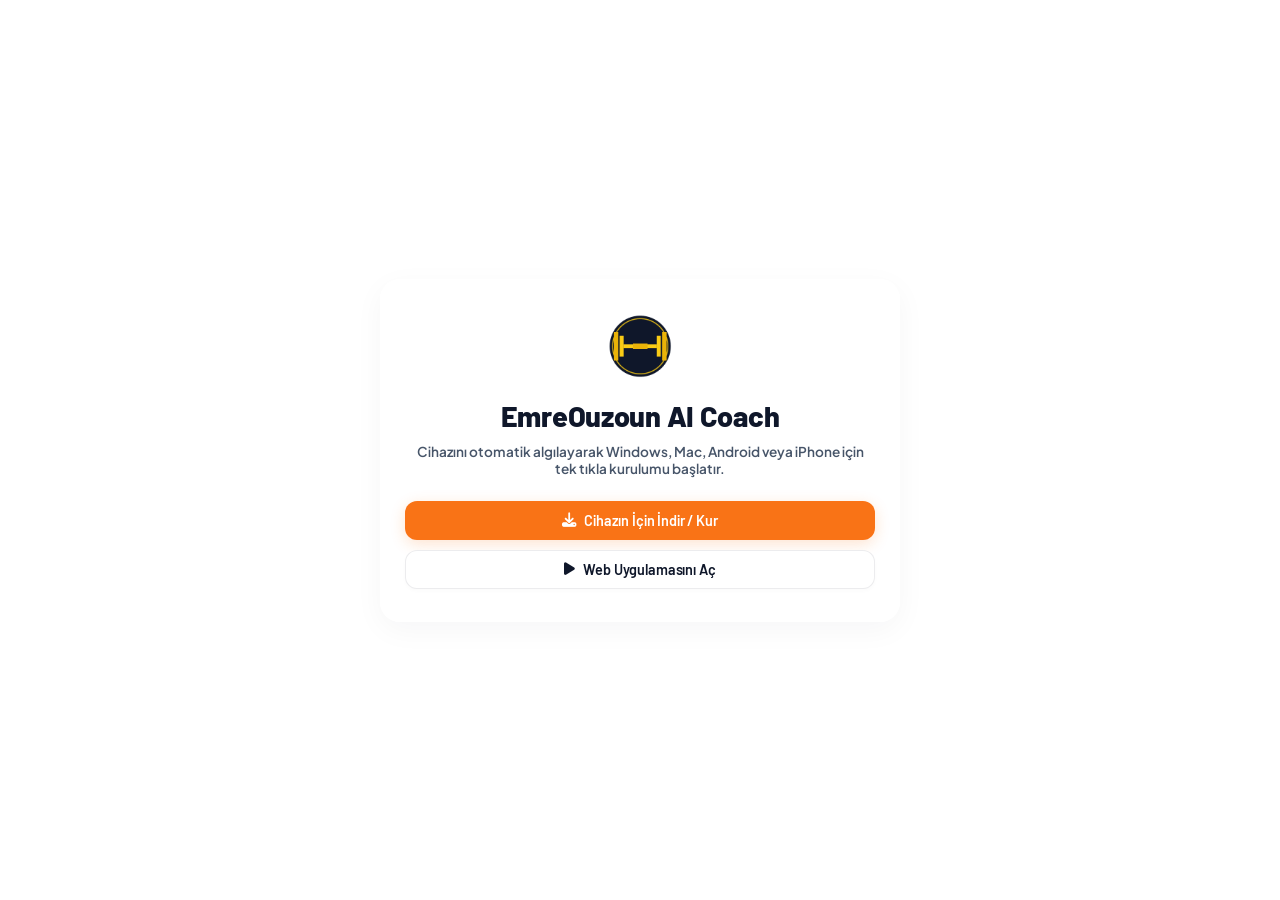
<file: download.html>
<!DOCTYPE html>
<html lang="tr">
<head>
    <meta charset="UTF-8">
    <meta name="viewport" content="width=device-width, initial-scale=1.0">
    <title>EmreOuzoun AI Coach — İndir / Kur</title>
    <meta name="theme-color" content="#0f172a">
    <link rel="icon" type="image/png" href="/icons/icon-192.png">
    <link rel="apple-touch-icon" href="/icons/icon-192.png">
    <link rel="manifest" href="manifest.json">
    <link href="https://fonts.googleapis.com/css2?family=Barlow:wght@700;800;900&family=Plus+Jakarta+Sans:wght@600;700;800&display=swap" rel="stylesheet">
    <link rel="stylesheet" href="https://cdnjs.cloudflare.com/ajax/libs/font-awesome/6.4.0/css/all.min.css">
    <link rel="stylesheet" href="style.css">
</head>
<body style="background: var(--bg-gradient); min-height: 100vh; display:flex; align-items:center; justify-content:center; padding: 20px;">
    <div class="glass-card animate-scale-up" style="max-width:520px; width:100%; text-align:center; padding:32px 24px;">
        <img src="/icons/icon-192.png" alt="EOCoaching" style="width:68px; height:68px; border-radius:50%; margin-bottom:14px;">
        <h1 style="font-family:var(--font-header); font-size:1.8rem; margin-bottom:10px;">EmreOuzoun AI Coach</h1>
        <p class="subtitle" style="margin-bottom:24px;">
            Cihazını otomatik algılayarak Windows, Mac, Android veya iPhone için tek tıkla kurulumu başlatır.
        </p>
        <div style="display:flex; flex-direction:column; gap:10px;">
            <button type="button" id="btn-smart-dl" class="btn btn-primary btn-glow" style="width:100%;">
                <i class="fa-solid fa-download"></i> Cihazın İçin İndir / Kur
            </button>
            <a href="/" class="btn btn-secondary" style="width:100%; text-decoration:none;">
                <i class="fa-solid fa-play"></i> Web Uygulamasını Aç
            </a>
        </div>
    </div>

    <script>
        let deferredPrompt = null;
        window.addEventListener("beforeinstallprompt", (e) => {
            e.preventDefault();
            deferredPrompt = e;
        });

        document.getElementById("btn-smart-dl").addEventListener("click", async () => {
            const ua = navigator.userAgent || "";
            if (/android/i.test(ua)) {
                if (deferredPrompt) {
                    deferredPrompt.prompt();
                    await deferredPrompt.userChoice;
                    deferredPrompt = null;
                } else {
                    alert("Android Ana Ekrana Kurulum:\nChrome sağ üst köşedeki (⋮) menüsünden 'Uygulamayı Yükle / Ana ekrana ekle' seçeneğine dokunun.");
                }
            } else if (/iphone|ipad|ipod/i.test(ua)) {
                window.location.href = "/api/download/ios-profile";
            } else if (/macintosh|mac os x/i.test(ua)) {
                window.location.href = "/api/download/mac";
            } else {
                window.location.href = "/api/download/windows";
            }
        });
    </script>
</body>
</html>
</file>
<file: style.css>
/* EO Coach Design System - Modern Light Mode Glassmorphism */

:root {
    --bg-main: #f3f6fa;
    --bg-sidebar: #ffffff;
    --bg-card: rgba(255, 255, 255, 0.75);
    --bg-card-hover: rgba(255, 255, 255, 0.9);
    --border-color: rgba(15, 23, 42, 0.08);
    --border-color-focus: rgba(249, 115, 22, 0.4);
    
    --text-primary: #0f172a;
    --text-secondary: #475569;
    --text-muted: #94a3b8;
    
    --neon-green: #10b981;
    --neon-cyan: #0ea5e9;
    --neon-purple: #8b5cf6;
    --neon-orange: #f97316;
    --neon-red: #ef4444;
    
    --shadow-green: 0 4px 15px rgba(16, 185, 129, 0.15);
    --shadow-cyan: 0 4px 15px rgba(14, 165, 233, 0.15);
    --shadow-purple: 0 4px 15px rgba(139, 92, 246, 0.15);
    --shadow-orange: 0 4px 15px rgba(249, 115, 22, 0.2);
    --shadow-card: 0 8px 30px rgba(15, 23, 42, 0.04);
    
    --font-header: 'Barlow', sans-serif;
    --font-body: 'Plus Jakarta Sans', sans-serif;
    
    --protein-color: #f87171;
    --carbs-color: #fbbf24;
    --fat-color: #34d399;
}

* {
    box-sizing: border-box;
    margin: 0;
    padding: 0;
    font-family: var(--font-body);
    transition: background-color 0.25s, border-color 0.25s, box-shadow 0.25s;
    scrollbar-width: thin;
    scrollbar-color: rgba(15, 23, 42, 0.1) transparent;
}

body {
    background: linear-gradient(135deg, #f5f7fb 0%, #e4e9f2 100%);
    color: var(--text-primary);
    font-weight: 600;
    min-height: 100vh;
    overflow-x: hidden;
}

h1, h2, h3, h4, .logo, .nav-link, .btn, .q-stat .val {
    font-family: var(--font-header);
    font-weight: 800;
    letter-spacing: -0.01em;
}

p, span, label, input, select, textarea, td, th {
    font-weight: 600;
}

/* Scrollbar */
::-webkit-scrollbar {
    width: 6px;
    height: 6px;
}
::-webkit-scrollbar-track {
    background: transparent;
}
::-webkit-scrollbar-thumb {
    background: rgba(15, 23, 42, 0.1);
    border-radius: 4px;
}
::-webkit-scrollbar-thumb:hover {
    background: var(--text-muted);
}

/* App Layout */
.app-container {
    display: flex;
    min-height: 100vh;
    width: 100vw;
}

.sidebar {
    width: 260px;
    background-color: var(--bg-sidebar);
    border-right: 1px solid var(--border-color);
    display: flex;
    flex-direction: column;
    padding: 24px;
    flex-shrink: 0;
    z-index: 10;
    box-shadow: 4px 0 20px rgba(15, 23, 42, 0.02);
}

.logo {
    display: flex;
    align-items: center;
    gap: 12px;
    font-family: var(--font-header);
    font-weight: 800;
    font-size: 1.4rem;
    letter-spacing: 0.5px;
    margin-bottom: 40px;
    color: var(--text-primary);
}

.logo span span {
    color: var(--neon-orange);
    text-shadow: var(--shadow-orange);
}

.nav-menu {
    display: flex;
    flex-direction: column;
    gap: 8px;
    flex-grow: 1;
}

.nav-link {
    display: flex;
    align-items: center;
    gap: 16px;
    padding: 14px 16px;
    color: var(--text-secondary);
    text-decoration: none;
    border-radius: 12px;
    font-size: 0.95rem;
    font-weight: 500;
}

.nav-link:hover {
    background-color: rgba(15, 23, 42, 0.03);
    color: var(--text-primary);
}

.nav-link.active {
    background-color: rgba(249, 115, 22, 0.08);
    color: var(--neon-orange);
    border: 1px solid rgba(249, 115, 22, 0.15);
    font-weight: 600;
}

.nav-link.active i {
    color: var(--neon-orange);
}

.user-badge {
    display: flex;
    align-items: center;
    gap: 12px;
    padding-top: 20px;
    border-top: 1px solid var(--border-color);
    margin-top: auto;
}

.user-badge .avatar {
    width: 42px;
    height: 42px;
    border-radius: 50%;
    background: linear-gradient(135deg, var(--neon-orange), var(--neon-purple));
    display: flex;
    align-items: center;
    justify-content: center;
    color: white;
    font-size: 1.2rem;
}

.user-badge .details {
    display: flex;
    flex-direction: column;
}

.user-badge .name {
    font-family: var(--font-header);
    font-weight: 700;
    font-size: 0.95rem;
    color: var(--text-primary);
}

.user-badge .status {
    font-size: 0.75rem;
    color: var(--text-secondary);
}

/* Main Content Area */
.main-content {
    flex-grow: 1;
    padding: 30px;
    overflow-y: auto;
    max-height: 100vh;
}

.top-header {
    display: flex;
    justify-content: space-between;
    align-items: center;
    margin-bottom: 30px;
}

.date-selector {
    display: flex;
    align-items: center;
    gap: 15px;
    background: var(--bg-sidebar);
    border: 1px solid var(--border-color);
    padding: 8px 16px;
    border-radius: 12px;
    font-family: var(--font-header);
    font-weight: 600;
    box-shadow: var(--shadow-card);
}

.date-selector button {
    background: transparent;
    border: none;
    color: var(--text-secondary);
    cursor: pointer;
    padding: 4px;
    font-size: 0.9rem;
}

.date-selector button:hover {
    color: var(--text-primary);
}

.quick-stats {
    display: flex;
    gap: 16px;
}

.q-stat {
    background: var(--bg-sidebar);
    border: 1px solid var(--border-color);
    padding: 10px 20px;
    border-radius: 12px;
    display: flex;
    flex-direction: column;
    min-width: 100px;
    box-shadow: var(--shadow-card);
}

.q-stat .label {
    font-size: 0.75rem;
    color: var(--text-secondary);
    text-transform: uppercase;
    letter-spacing: 0.5px;
}

.q-stat .val {
    font-family: var(--font-header);
    font-weight: 700;
    font-size: 1.1rem;
    margin-top: 4px;
}

/* Tab Management */
.tab-content {
    display: none;
}

.tab-content.active {
    display: block;
    animation: fadeIn 0.4s ease-out;
}

/* Grid Layout & Cards */
.grid-layout {
    display: grid;
    grid-template-columns: repeat(3, 1fr);
    gap: 24px;
}

.glass-card {
    background: var(--bg-card);
    border: 1px solid rgba(255, 255, 255, 0.6);
    backdrop-filter: blur(20px);
    -webkit-backdrop-filter: blur(20px);
    border-radius: 20px;
    padding: 24px;
    position: relative;
    overflow: hidden;
    box-shadow: var(--shadow-card);
}

.glass-card:hover {
    background: var(--bg-card-hover);
    box-shadow: 0 10px 30px rgba(15, 23, 42, 0.06);
}

.span-2 {
    grid-column: span 2;
}

.card-header {
    display: flex;
    justify-content: space-between;
    align-items: center;
    margin-bottom: 20px;
}

.card-header h3 {
    font-family: var(--font-header);
    font-size: 1.15rem;
    font-weight: 700;
    display: flex;
    align-items: center;
    gap: 10px;
}

.card-header h3 i {
    font-size: 1.1rem;
}

/* Progress bar inside Dashboard */
.dashboard-progress-container {
    display: flex;
    align-items: center;
    gap: 40px;
    padding: 10px 0;
}

.circular-progress-wrapper {
    display: flex;
    flex-direction: column;
    align-items: center;
    gap: 10px;
}

.circular-progress {
    width: 140px;
    height: 140px;
    border-radius: 50%;
    background: conic-gradient(var(--neon-orange) 0deg, var(--border-color) 0deg);
    display: flex;
    align-items: center;
    justify-content: center;
    position: relative;
}

.inner-circle {
    width: 122px;
    height: 122px;
    border-radius: 50%;
    background-color: #ffffff;
    display: flex;
    flex-direction: column;
    align-items: center;
    justify-content: center;
    box-shadow: inset 0 2px 8px rgba(0, 0, 0, 0.05);
}

.inner-circle #dashboard-kcal-taken {
    font-family: var(--font-header);
    font-size: 1.7rem;
    font-weight: 800;
}

.inner-circle .sub {
    font-size: 0.75rem;
    color: var(--text-secondary);
}

.linear-progress-list {
    flex-grow: 1;
    display: flex;
    flex-direction: column;
    gap: 18px;
}

.lp-item {
    display: flex;
    flex-direction: column;
    gap: 6px;
}

.lp-header {
    display: flex;
    justify-content: space-between;
    font-size: 0.85rem;
    font-weight: 600;
}

.lp-bar-bg {
    width: 100%;
    height: 8px;
    background: rgba(15, 23, 42, 0.05);
    border-radius: 4px;
    overflow: hidden;
}

.lp-bar {
    height: 100%;
    border-radius: 4px;
    width: 0%;
    transition: width 0.8s ease-out;
}

/* Color Helpers */
.bg-neon-green { background-color: var(--neon-green); box-shadow: var(--shadow-green); }
.bg-neon-cyan { background-color: var(--neon-cyan); box-shadow: var(--shadow-cyan); }
.bg-neon-purple { background-color: var(--neon-purple); box-shadow: var(--shadow-purple); }
.bg-neon-orange { background-color: var(--neon-orange); box-shadow: var(--shadow-orange); }
.bg-protein { background-color: var(--protein-color); }
.bg-carbs { background-color: var(--carbs-color); }
.bg-fat { background-color: var(--fat-color); }

.text-neon-green { color: var(--neon-green); }
.text-neon-cyan { color: var(--neon-cyan); }
.text-neon-purple { color: var(--neon-purple); }
.text-neon-orange { color: var(--neon-orange); }

/* Coach Message Box */
.coach-tip-card {
    display: flex;
    flex-direction: column;
    justify-content: space-between;
}

.coach-speech-bubble {
    background: rgba(249, 115, 22, 0.05);
    border: 1px solid rgba(249, 115, 22, 0.15);
    padding: 16px;
    border-radius: 16px;
    font-size: 0.9rem;
    line-height: 1.45;
    position: relative;
    margin-bottom: 20px;
    color: var(--text-primary);
}

.coach-speech-bubble::after {
    content: '';
    position: absolute;
    bottom: -10px;
    left: 30px;
    border-width: 10px 10px 0;
    border-style: solid;
    border-color: rgba(249, 115, 22, 0.05) transparent;
    display: block;
    width: 0;
}

.coach-avatar {
    display: flex;
    align-items: center;
    gap: 12px;
    font-family: var(--font-header);
    font-weight: 700;
    font-size: 0.85rem;
}

.coach-avatar i {
    width: 32px;
    height: 32px;
    border-radius: 50%;
    background: var(--neon-orange);
    display: flex;
    align-items: center;
    justify-content: center;
    color: white;
}

/* Charts */
.chart-container {
    height: 220px;
    position: relative;
    width: 100%;
}

/* Macros */
.macro-stats {
    display: flex;
    flex-direction: column;
    gap: 16px;
}

.macro-item {
    display: flex;
    flex-direction: column;
    gap: 6px;
}

.macro-item .m-label {
    font-size: 0.85rem;
    font-weight: 600;
}

.m-bar-wrapper {
    height: 6px;
    background: rgba(15, 23, 42, 0.05);
    border-radius: 3px;
    overflow: hidden;
}

.m-bar {
    height: 100%;
    border-radius: 3px;
}

.m-val {
    font-size: 0.75rem;
    color: var(--text-secondary);
    text-align: right;
}

/* Buttons */
.btn {
    border-radius: 12px;
    padding: 10px 20px;
    font-family: var(--font-header);
    font-weight: 600;
    font-size: 0.9rem;
    cursor: pointer;
    border: 1px solid transparent;
    display: inline-flex;
    align-items: center;
    justify-content: center;
    gap: 8px;
    box-shadow: 0 2px 4px rgba(15, 23, 42, 0.02);
}

.btn-sm {
    padding: 6px 14px;
    font-size: 0.8rem;
    border-radius: 8px;
}

.btn-primary {
    background: var(--neon-orange);
    color: white;
    border-color: rgba(249, 115, 22, 0.1);
}

.btn-primary:hover {
    background: #ea580c;
}

.btn-glow {
    box-shadow: var(--shadow-orange);
}

.btn-glow:hover {
    box-shadow: 0 6px 20px rgba(249, 115, 22, 0.35);
}

.btn-secondary {
    background: #ffffff;
    border: 1px solid rgba(15, 23, 42, 0.08);
    color: var(--text-primary);
}

.btn-secondary:hover {
    background: #f8fafc;
    border-color: rgba(15, 23, 42, 0.15);
}

.btn-success {
    background: linear-gradient(135deg, var(--neon-green), var(--neon-cyan));
    color: white;
    box-shadow: var(--shadow-green);
}

.btn-circle {
    width: 44px;
    height: 44px;
    border-radius: 50%;
    padding: 0;
}

/* Overlay Onboarding */
.overlay {
    position: fixed;
    top: 0;
    left: 0;
    right: 0;
    bottom: 0;
    background: rgba(15, 23, 42, 0.4);
    backdrop-filter: blur(15px);
    -webkit-backdrop-filter: blur(15px);
    z-index: 100;
    display: flex;
    align-items: center;
    justify-content: center;
    padding: 20px;
    overflow-y: auto;
}

.onboarding-card {
    max-width: 550px;
    width: 100%;
    max-height: 90vh;
    overflow-y: auto !important;
    background: #ffffff;
    border: 1px solid rgba(15, 23, 42, 0.05);
    box-shadow: 0 20px 40px rgba(15, 23, 42, 0.12);
    scrollbar-width: thin;
    scrollbar-color: rgba(249, 115, 22, 0.55) rgba(15, 23, 42, 0.06);
}

.onboarding-card::-webkit-scrollbar,
.modal-card::-webkit-scrollbar {
    width: 8px;
}

.onboarding-card::-webkit-scrollbar-track,
.modal-card::-webkit-scrollbar-track {
    background: rgba(15, 23, 42, 0.05);
    border-radius: 8px;
}

.onboarding-card::-webkit-scrollbar-thumb,
.modal-card::-webkit-scrollbar-thumb {
    background: rgba(249, 115, 22, 0.55);
    border-radius: 8px;
}

.onboarding-card::-webkit-scrollbar-thumb:hover,
.modal-card::-webkit-scrollbar-thumb:hover {
    background: var(--neon-orange);
}

.onboarding-card h2 {
    font-family: var(--font-header);
    font-size: 1.7rem;
    font-weight: 800;
    margin-bottom: 8px;
}

.subtitle {
    font-size: 0.85rem;
    color: var(--text-secondary);
    margin-bottom: 24px;
}

/* Form Styles */
form {
    display: flex;
    flex-direction: column;
    gap: 16px;
}

.form-row {
    display: flex;
    gap: 16px;
}

.form-group {
    display: flex;
    flex-direction: column;
    gap: 6px;
    flex: 1;
}

.form-group label {
    font-size: 0.8rem;
    font-weight: 600;
    color: var(--text-secondary);
}

.form-group input,
.form-group select,
.form-group textarea {
    background: #f8fafc;
    border: 1px solid rgba(15, 23, 42, 0.08);
    color: var(--text-primary);
    padding: 12px 16px;
    border-radius: 12px;
    font-size: 0.9rem;
    outline: none;
}

.form-group input:focus,
.form-group select:focus,
.form-group textarea:focus {
    border-color: var(--neon-orange);
    background: #ffffff;
    box-shadow: 0 0 10px rgba(249, 115, 22, 0.1);
}

/* Tags */
.tag {
    font-size: 0.7rem;
    font-weight: 700;
    text-transform: uppercase;
    letter-spacing: 0.5px;
    padding: 4px 10px;
    border-radius: 6px;
}

.tag-neon-orange {
    background-color: rgba(249, 115, 22, 0.08);
    color: var(--neon-orange);
    border: 1px solid rgba(249, 115, 22, 0.15);
}

.tag-neon-purple {
    background-color: rgba(139, 92, 246, 0.08);
    color: var(--neon-purple);
    border: 1px solid rgba(139, 92, 246, 0.15);
}

/* Helper Class */
.hidden {
    display: none !important;
}

.w-100 { width: 100%; }
.mt-10 { margin-top: 10px; }

/* Animations */
@keyframes fadeIn {
    from { opacity: 0; transform: translateY(8px); }
    to { opacity: 1; transform: translateY(0); }
}

.fade-in {
    animation: fadeIn 0.4s ease-out;
}

/* TIMELINE ROUTINE TAB STYLING */
.routine-timeline {
    position: relative;
    padding-left: 30px;
    margin-top: 20px;
}

.routine-timeline::before {
    content: '';
    position: absolute;
    left: 7px;
    top: 0;
    bottom: 0;
    width: 2px;
    background: rgba(15, 23, 42, 0.06);
}

.routine-item {
    position: relative;
    padding-bottom: 24px;
    display: flex;
    justify-content: space-between;
    align-items: center;
}

.routine-item::before {
    content: '';
    position: absolute;
    left: -27px;
    top: 6px;
    width: 14px;
    height: 14px;
    border-radius: 50%;
    background: #ffffff;
    border: 3px solid var(--neon-cyan);
    z-index: 2;
    transition: all 0.3s;
}

.routine-item.completed::before {
    background: var(--neon-green);
    border-color: var(--neon-green);
}

.routine-details {
    display: flex;
    gap: 15px;
    align-items: center;
}

.routine-time {
    font-family: var(--font-header);
    font-weight: 700;
    font-size: 0.95rem;
    color: var(--neon-cyan);
    min-width: 50px;
}

.routine-text {
    font-size: 0.9rem;
    font-weight: 500;
    color: var(--text-primary);
}

.routine-item.completed .routine-text {
    color: var(--text-muted);
    text-decoration: line-through;
}

.routine-actions {
    display: flex;
    gap: 10px;
}

.routine-assistant textarea {
    width: 100%;
    resize: none;
    border-radius: 12px;
    padding: 12px;
    font-size: 0.85rem;
}

/* WORKOUT TAB STYLING */
.exercise-list {
    display: flex;
    flex-direction: column;
    gap: 20px;
    margin-top: 15px;
}

.template-buttons {
    display: flex;
    gap: 10px;
    margin-top: 10px;
}

.exercise-card {
    background: #ffffff;
    border: 1px solid rgba(15, 23, 42, 0.05);
    border-radius: 16px;
    padding: 18px;
    box-shadow: 0 4px 15px rgba(15, 23, 42, 0.01);
}

.exercise-header {
    display: flex;
    justify-content: space-between;
    align-items: center;
    margin-bottom: 12px;
    font-family: var(--font-header);
}

.exercise-header h4 {
    font-size: 1.05rem;
    font-weight: 700;
    color: var(--text-primary);
}

.btn-icon {
    background: transparent;
    border: none;
    color: var(--text-muted);
    cursor: pointer;
    font-size: 0.95rem;
    padding: 4px;
}

.btn-icon:hover {
    color: var(--neon-red);
}

.sets-table {
    width: 100%;
    border-collapse: collapse;
}

.sets-table th {
    font-size: 0.75rem;
    color: var(--text-secondary);
    text-transform: uppercase;
    text-align: center;
    padding: 6px;
    font-weight: 700;
}

.sets-table td {
    padding: 6px;
    text-align: center;
}

.sets-table input {
    background: #f8fafc;
    border: 1px solid rgba(15, 23, 42, 0.08);
    color: var(--text-primary);
    width: 60px;
    padding: 6px;
    border-radius: 8px;
    text-align: center;
    outline: none;
}

.sets-table input:focus {
    border-color: var(--neon-orange);
}

.btn-add-set {
    margin-top: 10px;
    background: transparent;
    border: 1px dashed rgba(15, 23, 42, 0.1);
    color: var(--text-secondary);
    font-size: 0.75rem;
    padding: 8px;
    border-radius: 8px;
    cursor: pointer;
    width: 100%;
}

.btn-add-set:hover {
    border-color: var(--neon-orange);
    color: var(--neon-orange);
}

.empty-state {
    display: flex;
    flex-direction: column;
    align-items: center;
    gap: 12px;
    padding: 40px 20px;
    color: var(--text-secondary);
    text-align: center;
}

.empty-state i {
    font-size: 2.2rem;
    color: var(--text-muted);
}

.empty-state-sm {
    text-align: center;
    color: var(--text-muted);
    padding: 20px 10px;
    font-size: 0.85rem;
}

/* Advisor */
#overload-tips {
    display: flex;
    flex-direction: column;
    gap: 12px;
    margin-top: 15px;
}

.overload-tip-item {
    background: rgba(249, 115, 22, 0.03);
    border-left: 3px solid var(--neon-orange);
    padding: 12px;
    border-radius: 0 10px 10px 0;
    font-size: 0.85rem;
}

.overload-tip-item .title {
    font-weight: 700;
    color: var(--text-primary);
    margin-bottom: 4px;
}

.overload-tip-item .tip {
    color: var(--text-secondary);
}

/* NUTRITION TAB STYLING */
.ai-food-parser-box {
    background: rgba(139, 92, 246, 0.03);
    border: 1px solid rgba(139, 92, 246, 0.12);
    border-radius: 16px;
    padding: 16px;
    margin-bottom: 24px;
}

.ai-input-header {
    display: flex;
    justify-content: space-between;
    align-items: center;
    margin-bottom: 8px;
}

.ai-input-header h4 {
    font-family: var(--font-header);
    font-weight: 700;
    font-size: 0.95rem;
}

.ai-input-row {
    display: flex;
    gap: 10px;
}

.ai-input-row input {
    flex-grow: 1;
    background: #ffffff;
    border: 1px solid rgba(15, 23, 42, 0.08);
    color: var(--text-primary);
    padding: 12px;
    border-radius: 12px;
    outline: none;
    font-size: 0.85rem;
}

.ai-input-row input:focus {
    border-color: var(--neon-purple);
}

.nutrition-split {
    display: grid;
    grid-template-columns: 1fr 1fr;
    gap: 30px;
    margin-bottom: 24px;
}

.quick-add-nutrition {
    display: flex;
    flex-direction: column;
    gap: 12px;
}

.quick-buttons {
    display: flex;
    flex-direction: column;
    gap: 10px;
}

.btn-quick {
    width: 100%;
    text-align: left;
    justify-content: flex-start;
    font-size: 0.85rem;
    padding: 12px 16px;
}

.meals-logged-list {
    margin-top: 20px;
}

.meals-table {
    width: 100%;
    border-collapse: collapse;
    margin-top: 10px;
}

.meals-table th {
    text-align: left;
    padding: 10px;
    font-size: 0.8rem;
    color: var(--text-secondary);
    border-bottom: 1px solid var(--border-color);
}

.meals-table td {
    padding: 10px;
    font-size: 0.85rem;
    border-bottom: 1px solid var(--border-color);
}

/* Water glass simulator */
.water-tracker-content {
    display: flex;
    flex-direction: column;
    align-items: center;
    gap: 20px;
    margin-top: 10px;
}

.water-glass-display {
    width: 90px;
    height: 120px;
    border: 3px solid rgba(15, 23, 42, 0.08);
    border-top: none;
    border-radius: 0 0 16px 16px;
    position: relative;
    overflow: hidden;
    display: flex;
    align-items: center;
    justify-content: center;
    box-shadow: inset 0 2px 10px rgba(0, 0, 0, 0.02);
    background: #ffffff;
}

.water-level {
    position: absolute;
    bottom: 0;
    left: 0;
    right: 0;
    height: 0%;
    background: linear-gradient(0deg, rgba(14, 165, 233, 0.6) 0%, rgba(14, 165, 233, 0.85) 100%);
    box-shadow: 0 0 10px rgba(14, 165, 233, 0.2);
    transition: height 0.5s ease-out;
}

.water-text {
    z-index: 2;
    font-family: var(--font-header);
    font-weight: 800;
    font-size: 1.1rem;
    color: var(--text-primary);
}

.water-controls {
    display: flex;
    gap: 16px;
}

/* RECOVERY TAB (Conversational Button Selector) */
.recovery-form {
    display: flex;
    flex-direction: column;
    gap: 22px;
}

.button-selector-group {
    background: #ffffff;
    border: 1px solid rgba(15, 23, 42, 0.05);
    padding: 16px;
    border-radius: 12px;
    box-shadow: 0 2px 8px rgba(15, 23, 42, 0.01);
}

.button-selector-group label {
    font-family: var(--font-header);
    font-weight: 700;
    font-size: 0.95rem;
    margin-bottom: 12px;
    display: block;
}

.btn-selector {
    display: grid;
    grid-template-columns: repeat(4, 1fr);
    gap: 10px;
}

.select-btn {
    background: #f8fafc;
    border: 1px solid rgba(15, 23, 42, 0.08);
    color: var(--text-secondary);
    padding: 12px 6px;
    border-radius: 10px;
    cursor: pointer;
    font-size: 0.8rem;
    font-weight: 600;
    text-align: center;
    display: flex;
    flex-direction: column;
    align-items: center;
    gap: 6px;
}

.select-btn i {
    font-size: 1.3rem;
}

.select-btn:hover {
    background: rgba(15, 23, 42, 0.02);
    color: var(--text-primary);
}

.select-btn.active {
    background: rgba(249, 115, 22, 0.08);
    border-color: var(--neon-orange);
    color: var(--neon-orange);
    box-shadow: var(--shadow-orange);
}

/* DOMS Grid */
.doms-grid {
    display: grid;
    grid-template-columns: repeat(2, 1fr);
    gap: 10px;
    margin-top: 15px;
}

.doms-btn {
    background: #ffffff;
    border: 1px solid rgba(15, 23, 42, 0.08);
    color: var(--text-secondary);
    padding: 10px;
    border-radius: 10px;
    cursor: pointer;
    font-size: 0.85rem;
    text-align: center;
    font-weight: 600;
}

.doms-btn:hover {
    background: #f8fafc;
    color: var(--text-primary);
}

.doms-btn.active {
    background: rgba(239, 68, 68, 0.08);
    border-color: var(--neon-red);
    color: var(--neon-red);
}

/* AI COACH CHAT STYLING */
.chat-card {
    height: 520px;
    display: flex;
    flex-direction: column;
}

.ai-status {
    display: flex;
    align-items: center;
    gap: 12px;
}

.status-subtitle {
    font-size: 0.75rem;
    color: var(--text-secondary);
}

.pulsing-dot {
    width: 8px;
    height: 8px;
    border-radius: 50%;
    animation: pulse 1.5s infinite;
}

@keyframes pulse {
    0% { transform: scale(0.9); opacity: 0.5; box-shadow: 0 0 0 0 rgba(249, 115, 22, 0.4); }
    70% { transform: scale(1); opacity: 1; box-shadow: 0 0 0 6px rgba(249, 115, 22, 0); }
    100% { transform: scale(0.9); opacity: 0.5; box-shadow: 0 0 0 0 rgba(249, 115, 22, 0); }
}

.chat-messages {
    flex-grow: 1;
    overflow-y: auto;
    display: flex;
    flex-direction: column;
    gap: 16px;
    padding: 10px;
    margin: 15px 0;
    border-top: 1px solid var(--border-color);
    border-bottom: 1px solid var(--border-color);
}

.message {
    display: flex;
    gap: 12px;
    max-width: 80%;
    animation: fadeIn 0.3s ease-out;
}

.message.ai {
    align-self: flex-start;
}

.message.user {
    align-self: flex-end;
    flex-direction: row-reverse;
}

.msg-avatar {
    width: 32px;
    height: 32px;
    border-radius: 50%;
    display: flex;
    align-items: center;
    justify-content: center;
    flex-shrink: 0;
    font-size: 0.85rem;
    color: white;
}

.message.ai .msg-avatar {
    background: var(--neon-purple);
}

.message.user .msg-avatar {
    background: var(--neon-orange);
}

.msg-text {
    background: #ffffff;
    border: 1px solid rgba(15, 23, 42, 0.05);
    padding: 12px 16px;
    border-radius: 16px;
    font-size: 0.9rem;
    line-height: 1.45;
    box-shadow: 0 2px 10px rgba(15, 23, 42, 0.02);
}

.message.ai .msg-text {
    border-top-left-radius: 4px;
    background: rgba(139, 92, 246, 0.04);
    border-color: rgba(139, 92, 246, 0.08);
}

.message.user .msg-text {
    border-top-right-radius: 4px;
    background: rgba(249, 115, 22, 0.04);
    border-color: rgba(249, 115, 22, 0.08);
}

.chat-input-area {
    display: flex;
    gap: 10px;
}

.chat-input-area input {
    flex-grow: 1;
    background: #ffffff;
    border: 1px solid rgba(15, 23, 42, 0.08);
    color: var(--text-primary);
    padding: 12px 18px;
    border-radius: 12px;
    outline: none;
    font-size: 0.9rem;
}

.chat-input-area input:focus {
    border-color: var(--neon-orange);
}

/* AI Insights metrics */
.insights-content {
    display: flex;
    flex-direction: column;
    gap: 16px;
    margin-top: 15px;
}

.insight-metric {
    display: flex;
    justify-content: space-between;
    align-items: center;
    font-size: 0.85rem;
}

.insight-metric .label {
    color: var(--text-secondary);
}

.insight-metric .val {
    font-family: var(--font-header);
    font-weight: 700;
    color: var(--neon-orange);
}

.divider {
    border: none;
    border-top: 1px solid var(--border-color);
    margin: 10px 0;
}

.insight-tip-box {
    background: rgba(249, 115, 22, 0.02);
    border: 1px solid rgba(249, 115, 22, 0.08);
    border-radius: 12px;
    padding: 12px;
}

.insight-tip-box .tip-title {
    font-size: 0.85rem;
    font-weight: 700;
    color: var(--neon-orange);
    display: flex;
    align-items: center;
    gap: 6px;
    margin-bottom: 6px;
}

.insight-tip-box p {
    font-size: 0.8rem;
    line-height: 1.4;
    color: var(--text-secondary);
}

/* Settings */
.password-input-wrapper {
    display: flex;
    gap: 10px;
}

.password-input-wrapper input {
    flex-grow: 1;
}

/* Modals */
.modal-overlay {
    position: fixed;
    top: 0;
    left: 0;
    right: 0;
    bottom: 0;
    background: rgba(15, 23, 42, 0.3);
    backdrop-filter: blur(8px);
    -webkit-backdrop-filter: blur(8px);
    z-index: 50;
    display: flex;
    align-items: center;
    justify-content: center;
    padding: 20px;
    overflow-y: auto;
}

.modal-card {
    max-width: 400px;
    width: 100%;
    max-height: 90vh;
    overflow-y: auto !important;
    background: #ffffff;
    box-shadow: 0 15px 40px rgba(15, 23, 42, 0.15);
    scrollbar-width: thin;
    scrollbar-color: rgba(249, 115, 22, 0.55) rgba(15, 23, 42, 0.06);
}

.modal-card h3 {
    font-family: var(--font-header);
    font-size: 1.2rem;
    margin-bottom: 16px;
}

.modal-buttons {
    display: flex;
    justify-content: flex-end;
    gap: 10px;
    margin-top: 20px;
}

/* Responsive Rules */
@media (max-width: 1024px) {
    .grid-layout {
        grid-template-columns: repeat(2, 1fr);
    }
    .span-2 {
        grid-column: span 2;
    }
}

@media (max-width: 768px) {
    .app-container {
        flex-direction: column;
    }
    
    .sidebar {
        width: 100%;
        border-right: none;
        border-bottom: 1px solid var(--border-color);
        padding: 16px;
    }
    
    .logo {
        margin-bottom: 16px;
        justify-content: center;
    }
    
    .nav-menu {
        flex-direction: row;
        overflow-x: auto;
        padding-bottom: 8px;
        gap: 6px;
    }
    
    .nav-link {
        padding: 8px 12px;
        font-size: 0.85rem;
        white-space: nowrap;
    }
    
    .user-badge {
        display: none;
    }
    
    .main-content {
        padding: 12px;
        width: 100%;
        overflow-x: hidden;
    }

    .overlay {
        padding: 10px;
        align-items: flex-start;
        overflow-y: auto;
    }

    .onboarding-card,
    .modal-card {
        padding: 18px;
        margin: 8px auto;
        max-height: none;
    }

    .glass-card {
        padding: 14px;
    }

    .top-header {
        flex-direction: column;
        gap: 12px;
        align-items: stretch;
    }

    .date-selector {
        justify-content: center;
        flex-wrap: wrap;
    }

    .quick-stats {
        display: grid;
        grid-template-columns: repeat(2, 1fr);
        gap: 8px;
    }

    .social-table th,
    .social-table td {
        padding: 8px 6px;
        font-size: 0.78rem;
    }

    #social-calendar-grid {
        gap: 3px !important;
    }
    
    .grid-layout {
        grid-template-columns: 1fr;
    }
    
    .span-2 {
        grid-column: span 1;
    }
    
    .nutrition-split {
        grid-template-columns: 1fr;
    }
    
    .btn-selector {
        grid-template-columns: repeat(2, 1fr);
    }
}

/* Social Table & Leaderboard */
.social-table {
    width: 100%;
}
.social-table th {
    font-size: 0.8rem;
    color: var(--text-secondary);
    text-transform: uppercase;
    padding: 12px 10px;
    border-bottom: 2px solid var(--border-color);
}
.social-table td {
    padding: 12px 10px;
    border-bottom: 1px solid var(--border-color);
    font-size: 0.9rem;
    vertical-align: middle;
}
.social-table tbody tr {
    transition: background-color 0.2s;
}
.social-table tbody tr:hover {
    background-color: rgba(255, 255, 255, 0.45);
    cursor: pointer;
}
.pr-badge {
    background: linear-gradient(135deg, var(--neon-orange), #ea580c);
    color: white;
    padding: 4px 10px;
    border-radius: 12px;
    font-size: 0.8rem;
    font-weight: 700;
    display: inline-block;
    box-shadow: 0 2px 6px rgba(249, 115, 22, 0.2);
}
.social-user-avatar {
    width: 32px;
    height: 32px;
    border-radius: 50%;
    background: rgba(139, 92, 246, 0.1);
    color: var(--neon-purple);
    display: inline-flex;
    align-items: center;
    justify-content: center;
    margin-right: 8px;
    font-weight: 700;
}
.social-user-cell {
    display: flex;
    align-items: center;
}

/* Animations */
@keyframes scaleUp {
    from { opacity: 0; transform: scale(0.95); }
    to { opacity: 1; transform: scale(1); }
}
.animate-scale-up {
    animation: scaleUp 0.3s ease-out;
}
.animate-slide-up {
    animation: fadeIn 0.4s ease-out;
}

/* Onboarding Quiz Cards & Multi-step CSS */
.hidden {
    display: none !important;
}
.quiz-card {
    backdrop-filter: blur(25px);
    -webkit-backdrop-filter: blur(25px);
}
.quiz-options-grid {
    display: grid;
    grid-template-columns: repeat(2, 1fr);
    gap: 12px;
    margin-top: 10px;
}
@media (max-width: 580px) {
    .quiz-options-grid {
        grid-template-columns: 1fr;
    }
    .dl-modal-grid {
        grid-template-columns: 1fr !important;
    }
    #social-calendar-grid > div {
        min-height: 52px !important;
        padding: 4px !important;
    }
}
.dl-modal-grid {
    display: grid;
    grid-template-columns: repeat(2, 1fr);
    gap: 14px;
    margin-bottom: 18px;
}
.option-card {
    background: rgba(255, 255, 255, 0.45);
    border: 1.5px solid var(--border-color);
    border-radius: 14px;
    padding: 14px;
    cursor: pointer;
    transition: all 0.2s ease-in-out;
    display: flex;
    flex-direction: column;
    gap: 6px;
    text-align: left;
}
.option-card:hover {
    background: rgba(255, 255, 255, 0.7);
    border-color: rgba(249, 115, 22, 0.3);
    transform: translateY(-2px);
}
.option-card.active {
    background: rgba(249, 115, 22, 0.06);
    border-color: var(--neon-orange);
    box-shadow: 0 4px 15px rgba(249, 115, 22, 0.1);
}
.option-card.active .icon i {
    color: var(--neon-orange);
    text-shadow: var(--shadow-orange);
}
.option-card .icon {
    font-size: 1.4rem;
    margin-bottom: 2px;
}
.option-card .title {
    font-family: var(--font-header);
    font-weight: 700;
    font-size: 0.95rem;
    color: var(--text-primary);
}
.option-card .desc {
    font-size: 0.75rem;
    color: var(--text-secondary);
    line-height: 1.4;
}
</file>
